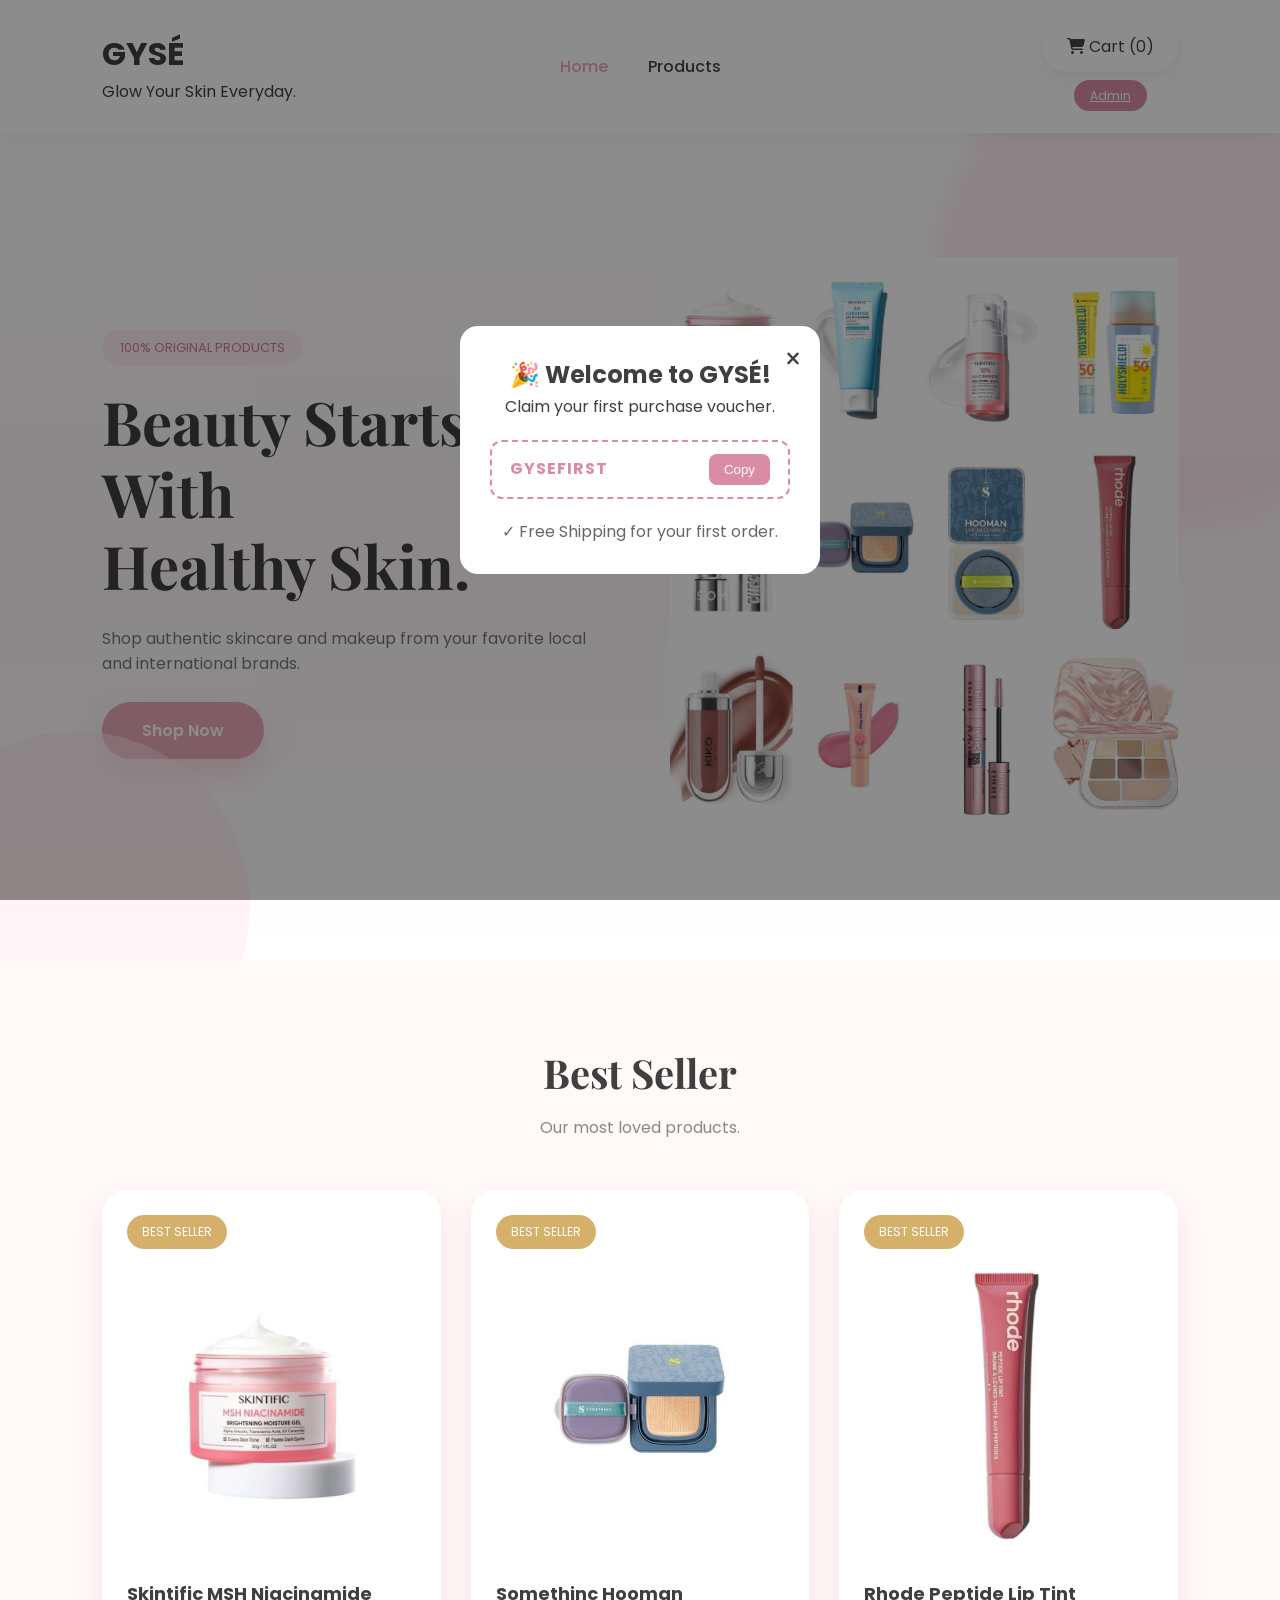
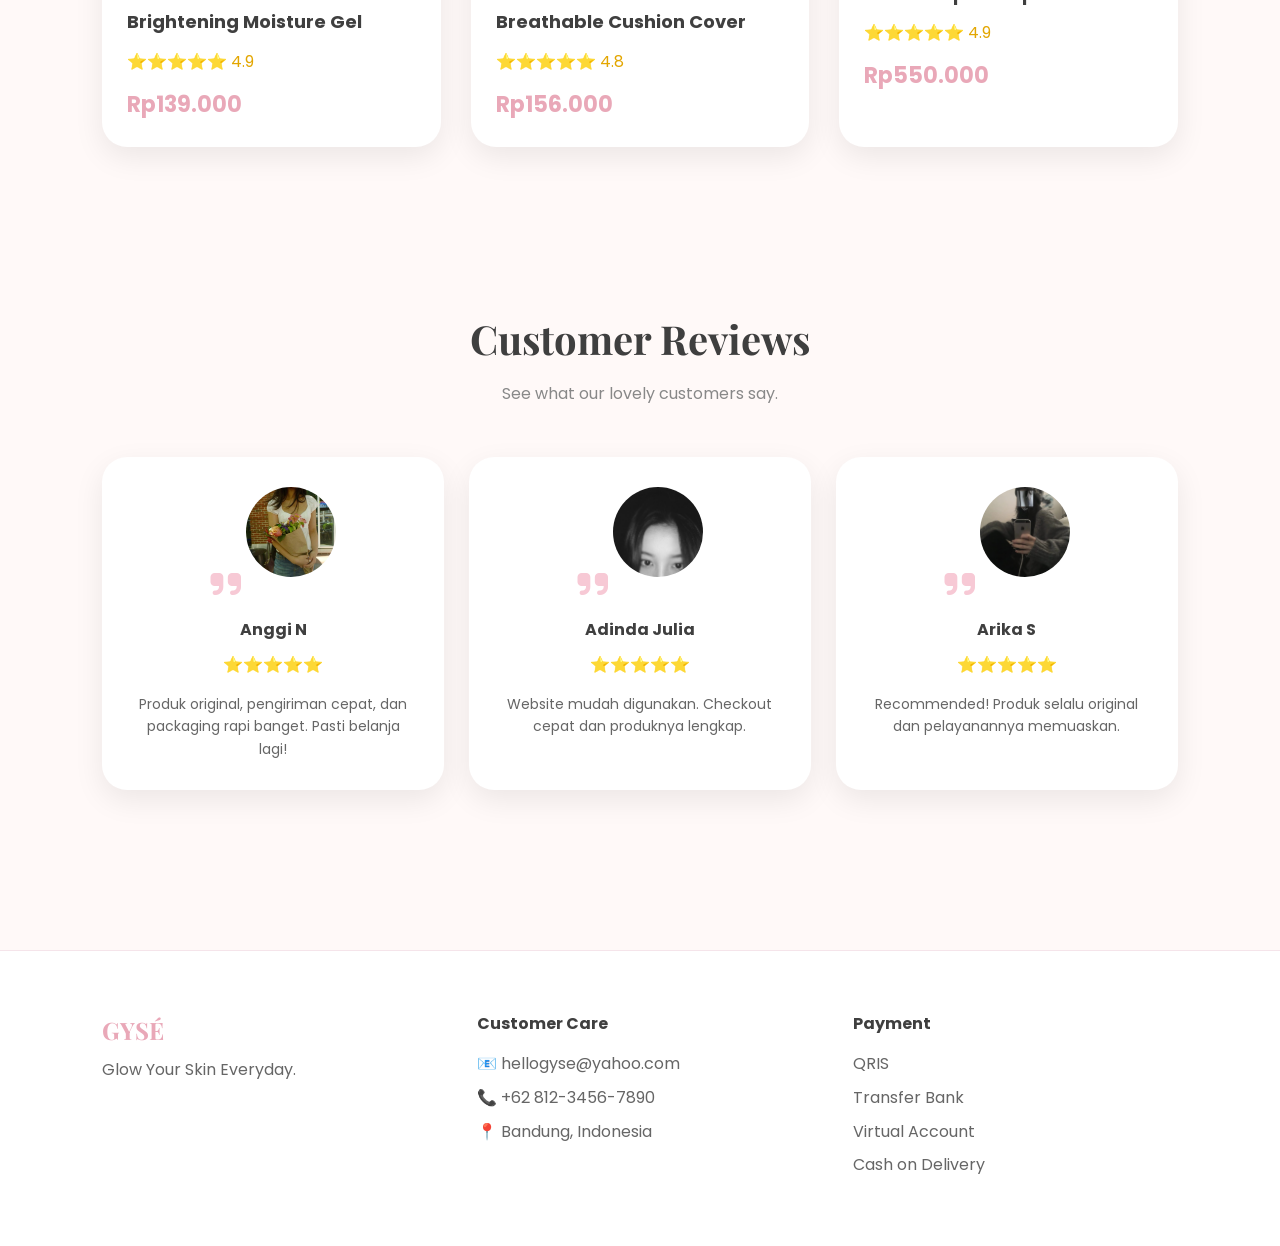
<file: index.html>
<!DOCTYPE html>
<html lang="en">

<head>

    <meta charset="UTF-8">

    <meta name="viewport"
        content="width=device-width, initial-scale=1.0">

    <title>GYSÉ | Glow Your Skin Everyday</title>

    <!-- Google Font -->

    <link rel="preconnect" href="https://fonts.googleapis.com">

    <link rel="preconnect"
        href="https://fonts.gstatic.com"
        crossorigin>

    <link href="https://fonts.googleapis.com/css2?family=Playfair+Display:wght@500;600;700&family=Poppins:wght@300;400;500;600&display=swap"
        rel="stylesheet">

    <!-- Font Awesome -->

    <link rel="stylesheet"
        href="https://cdnjs.cloudflare.com/ajax/libs/font-awesome/6.6.0/css/all.min.css">

    <!-- CSS -->

    <link rel="stylesheet"
        href="css/style.css">

</head>

<body>

    <!-- ================= NAVBAR ================= -->

    <header>

    <div class="logo">
        <h1>GYSÉ</h1>
        <p>Glow Your Skin Everyday.</p>
    </div>

    <nav class="menu">
        <a href="index.html" class="active">Home</a>
        <a href="products.html">Products</a>
    </nav>

    <div class="nav-actions">

        <a href="cart.html" class="cart-btn">
            <i class="fa-solid fa-cart-shopping"></i>
            Cart
            <span id="cart-count">(0)</span>
        </a>

        <a href="admin.html" class="admin-link">
            Admin
        </a>

    </div>

</header>

    <!-- ================= HERO ================= -->

    <section class="hero">

        <div class="hero-text">

            <span>100% ORIGINAL PRODUCTS</span>

            <h2>

                Beauty Starts With

                <br>

                Healthy Skin.

            </h2>

            <p>

                Shop authentic skincare and makeup

                from your favorite local and international brands.

            </p>

            <a href="products.html"
                class="btn">

                Shop Now

            </a>

        </div>

        <div class="hero-image">

            <img src="images/hero.jpeg"
                alt="GYSE Products">

        </div>

    </section>



    <!-- ================= BEST SELLER ================= -->

    <section class="best-seller">

        <h3>Best Seller</h3>

        <p>

            Our most loved products.

        </p>



        <div class="product-container" id="bestSellerContainer">

        </div>

    </section>



    <!-- ================= REVIEW ================= -->

    <section class="review">

        <h3>Customer Reviews</h3>

        <p>See what our lovely customers say.</p>



        <div class="review-container">



            <div class="review-card">

                <i class="fa-solid fa-quote-right quote"></i>

                <img src="images/profil2.jpeg">

                <h4>Anggi N</h4>

                <div>⭐⭐⭐⭐⭐</div>

                <p>

                    Produk original,

                    pengiriman cepat,

                    dan packaging rapi banget.

                    Pasti belanja lagi!

                </p>

            </div>



            <div class="review-card">

                <i class="fa-solid fa-quote-right quote"></i>

                <img src="images/profil1.jpeg">

                <h4>Adinda Julia</h4>

                <div>⭐⭐⭐⭐⭐</div>

                <p>

                    Website mudah digunakan.

                    Checkout cepat

                    dan produknya lengkap.

                </p>

            </div>



            <div class="review-card">

                <i class="fa-solid fa-quote-right quote"></i>

                <img src="images/profil3.jpeg">

                <h4>Arika S</h4>

                <div>⭐⭐⭐⭐⭐</div>

                <p>

                    Recommended!

                    Produk selalu original

                    dan pelayanannya memuaskan.

                </p>

            </div>

        </div>

    </section>



    <!-- ================= FOOTER ================= -->

    <footer>

        <div>

            <h2>GYSÉ</h2>

            <p>

                Glow Your Skin Everyday.

            </p>

        </div>



        <div>

            <h4>Customer Care</h4>

            <p>

                📧 hellogyse@yahoo.com

            </p>

            <p>

                📞 +62 812-3456-7890

            </p>

            <p>

                📍 Bandung, Indonesia

            </p>

        </div>



        <div>

            <h4>Payment</h4>

            <p>QRIS</p>

            <p>Transfer Bank</p>

            <p>Virtual Account</p>

            <p>Cash on Delivery</p>

        </div>

    </footer>

    <!-- Voucher Popup -->
    <div id="voucherPopup" class="voucher-popup">
        <div class="voucher-box">
            <span id="closeVoucher">&times;</span>
            <h2>🎉 Welcome to GYSÉ!</h2>
            <p>Claim your first purchase voucher.</p>
            <div class="voucher-code">
                <span id="voucherText">GYSEFIRST</span>
                <button id="copyVoucher">
                    Copy
                </button>
            </div>
            <p class="voucher-desc">
                ✓ Free Shipping for your first order.
            </p>
        </div>
    </div>

    <script src="js/data.js"></script>
    <script src="js/main.js"></script>
    <script src="js/animations.js"></script>

</body>

</html>
</file>
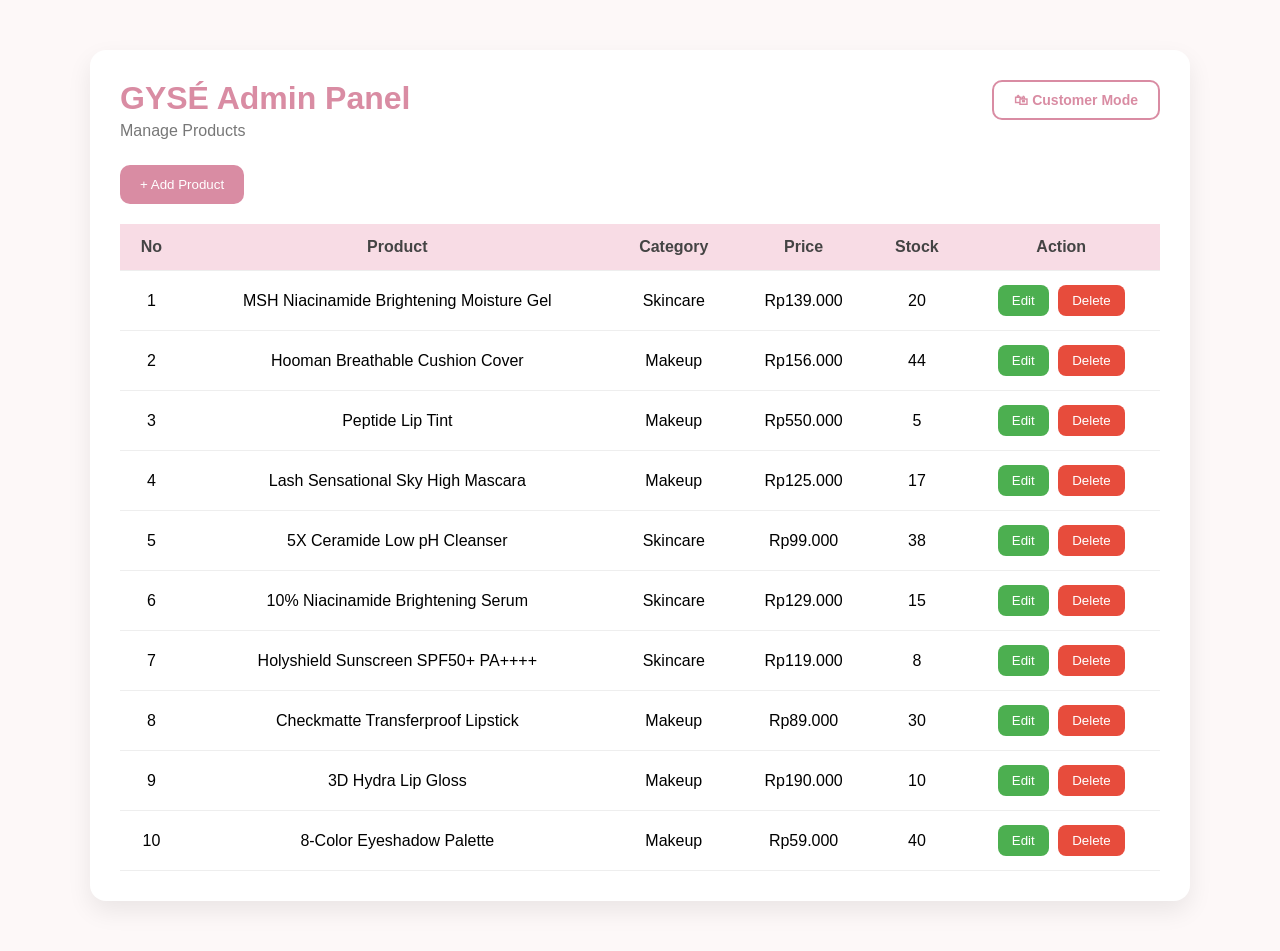
<file: admin.html>
<!DOCTYPE html>
<html lang="en">

<head>

    <meta charset="UTF-8">

    <meta name="viewport"
          content="width=device-width, initial-scale=1.0">

    <title>GYSÉ Admin</title>

    <link rel="stylesheet" href="css/admin.css">

</head>

<body>

    <div class="admin-container">

        <div class="admin-topbar">

            <div>
                <h1>GYSÉ Admin Panel</h1>
                <p>Manage Products</p>
            </div>

            <a href="index.html" class="customer-mode-btn">
                🛍 Customer Mode
            </a>

        </div>

        <button id="addProductBtn">
            + Add Product
        </button>

        <div id="addModal" class="modal">

            <div class="modal-content">

                <span class="close-add">&times;</span>

                <h2>Add Product</h2>

                <div class="input-group">
                    <label>Brand</label>
                    <input type="text" id="newBrand" placeholder="contoh: Skintific">
                </div>

                <div class="input-group">
                    <label>Product Name</label>
                    <input type="text" id="newName">
                </div>

                <div class="input-group">
                    <label>Category</label>
                    <select id="newCategory">
                        <option>Skincare</option>
                        <option>Makeup</option>
                    </select>
                </div>

                <div class="input-group">
                    <label>Price</label>
                    <input type="number" id="newPrice">
                </div>

                <div class="input-group">
                    <label>Stock</label>
                    <input type="number" id="newStock">
                </div>

                <div class="input-group">
                    <label>Image</label>
                    <input type="text" id="newImage" placeholder="contoh: images/serum.jpeg">
                </div>

                <div class="input-group">
                    <label>Product Description</label>
                    <textarea id="newDescription" rows="3" placeholder="Deskripsi singkat produk..."></textarea>
                </div>

                <button id="addBtn">
                    Add Product
                </button>

            </div>

        </div>

        <div class="table-wrapper">

        <table>

            <thead>

                <tr>

                    <th>No</th>

                    <th>Product</th>

                    <th>Category</th>

                    <th>Price</th>

                    <th>Stock</th>

                    <th>Action</th>

                </tr>

            </thead>

            <tbody id="productTable">

            </tbody>

        </table>

        </div>

       <div id="editForm" class="modal">

            <div class="modal-content">

                <span class="close-btn">&times;</span>

            <h2>Edit Product</h2>

            <div class="input-group">
                <label>Product Name</label>
                <input type="text" id="editName">
            </div>

            <div class="input-group">
                <label>Price</label>
                <input type="number" id="editPrice">
            </div>

            <div class="input-group">
                <label>Stock</label>
                <input type="number" id="editStock">
            </div>

            <button id="saveBtn">
                Save Changes
            </button>

            </div>

        </div>

        <div id="deleteModal" class="modal">

            <div class="modal-content">

                <h2>Delete Product</h2>

                <p style="margin:20px 0;">
                    Are you sure you want to delete this product?
                </p>

                <div style="display:flex; gap:10px; justify-content:flex-end;">

                    <button id="cancelDelete">
                        Cancel
                    </button>

                    <button id="confirmDelete"
                    style="background:#e74c3c;">
                        Delete
                    </button>

                </div>

            </div>

        </div>

    </div>

<script src="js/data.js"></script>
<script src="js/admin.js"></script>
<script src="js/animations.js"></script>

</body>
</html>
</file>
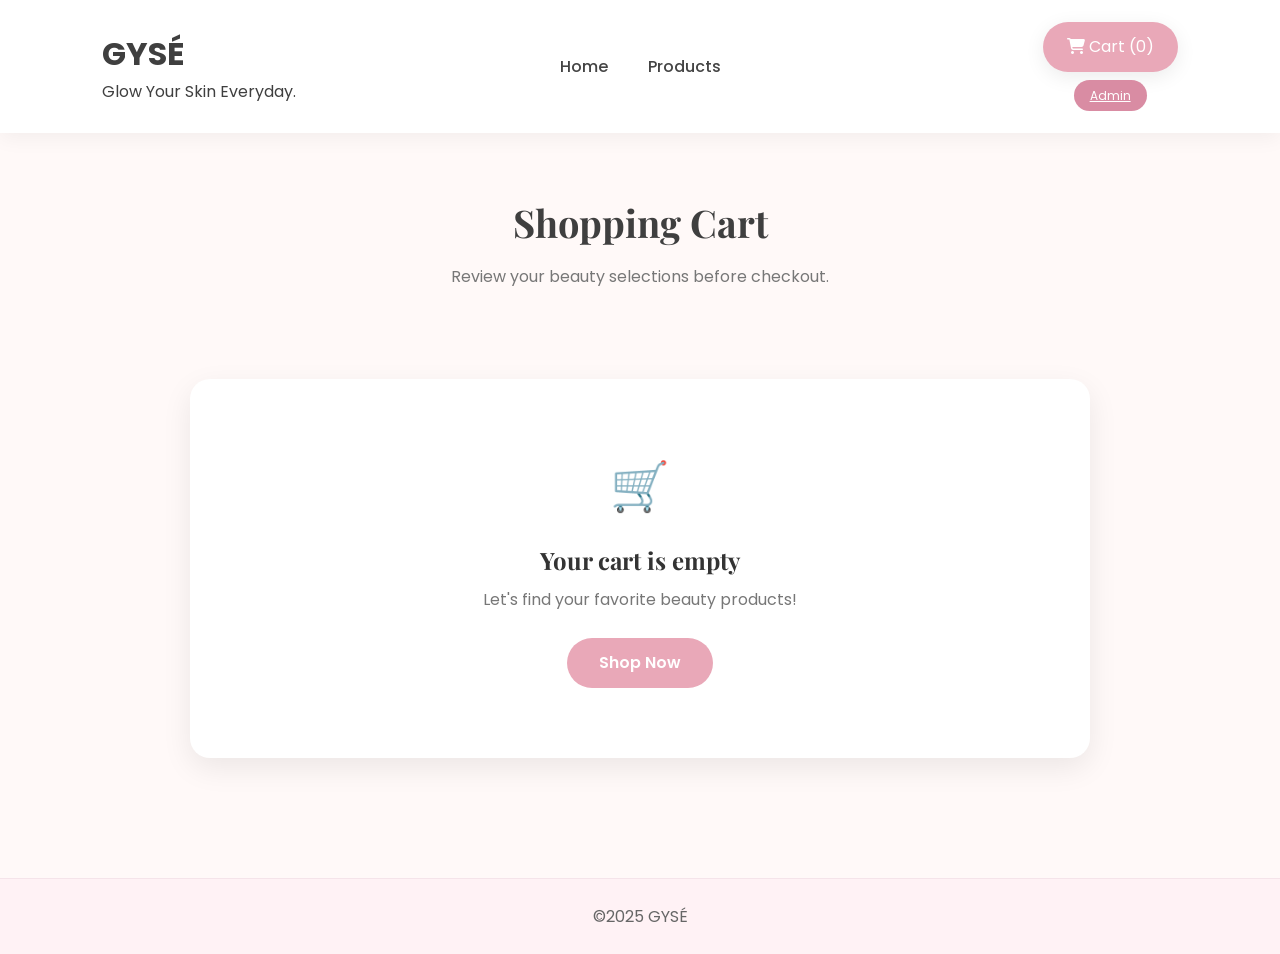
<file: cart.html>
<!DOCTYPE html>
<html lang="en">

<head>

<meta charset="UTF-8">

<meta name="viewport"
content="width=device-width, initial-scale=1.0">

<title>Cart | GYSÉ</title>

<link rel="preconnect"
href="https://fonts.googleapis.com">

<link rel="preconnect"
href="https://fonts.gstatic.com"
crossorigin>

<link href="https://fonts.googleapis.com/css2?family=Playfair+Display:wght@500;700&family=Poppins:wght@300;400;500;600&display=swap"
rel="stylesheet">

<link rel="stylesheet"
href="https://cdnjs.cloudflare.com/ajax/libs/font-awesome/6.6.0/css/all.min.css">

<link rel="stylesheet"
href="css/style.css">

<link rel="stylesheet"
href="css/cart.css">

</head>

<body>

    <header>

<div class="logo">

<h1>GYSÉ</h1>

<p>Glow Your Skin Everyday.</p>

</div>

<nav class="menu">

<a href="index.html">Home</a>

<a href="products.html">

Products

</a>

</nav>

<div class="nav-actions">

    <a href="cart.html" class="cart-btn active">
        <i class="fa-solid fa-cart-shopping"></i>
        Cart
        <span id="cart-count">(0)</span>
    </a>

    <a href="admin.html" class="admin-link">
        Admin
    </a>

</div>

</header>

<section class="cart-title">

<h2>

Shopping Cart

</h2>

<p>

Review your beauty selections before checkout.

</p>

</section>

<section class="cart-container">

<div id="cartItems">

</div>

</section>

<footer>

©2025 GYSÉ

</footer>

<!-- Sticky Order Summary Bar -->
<div class="summary-bar">

    <div class="summary-info">
        <span class="summary-label">Total</span>
        <h2 id="totalPrice">Rp0</h2>
    </div>

    <button id="checkoutBtn">
        Proceed to Checkout
    </button>

</div>

<script src="js/data.js"></script>

<script src="js/main.js"></script>

<script src="js/cart.js"></script>

<script src="js/animations.js"></script>

</body>

</html>
</file>
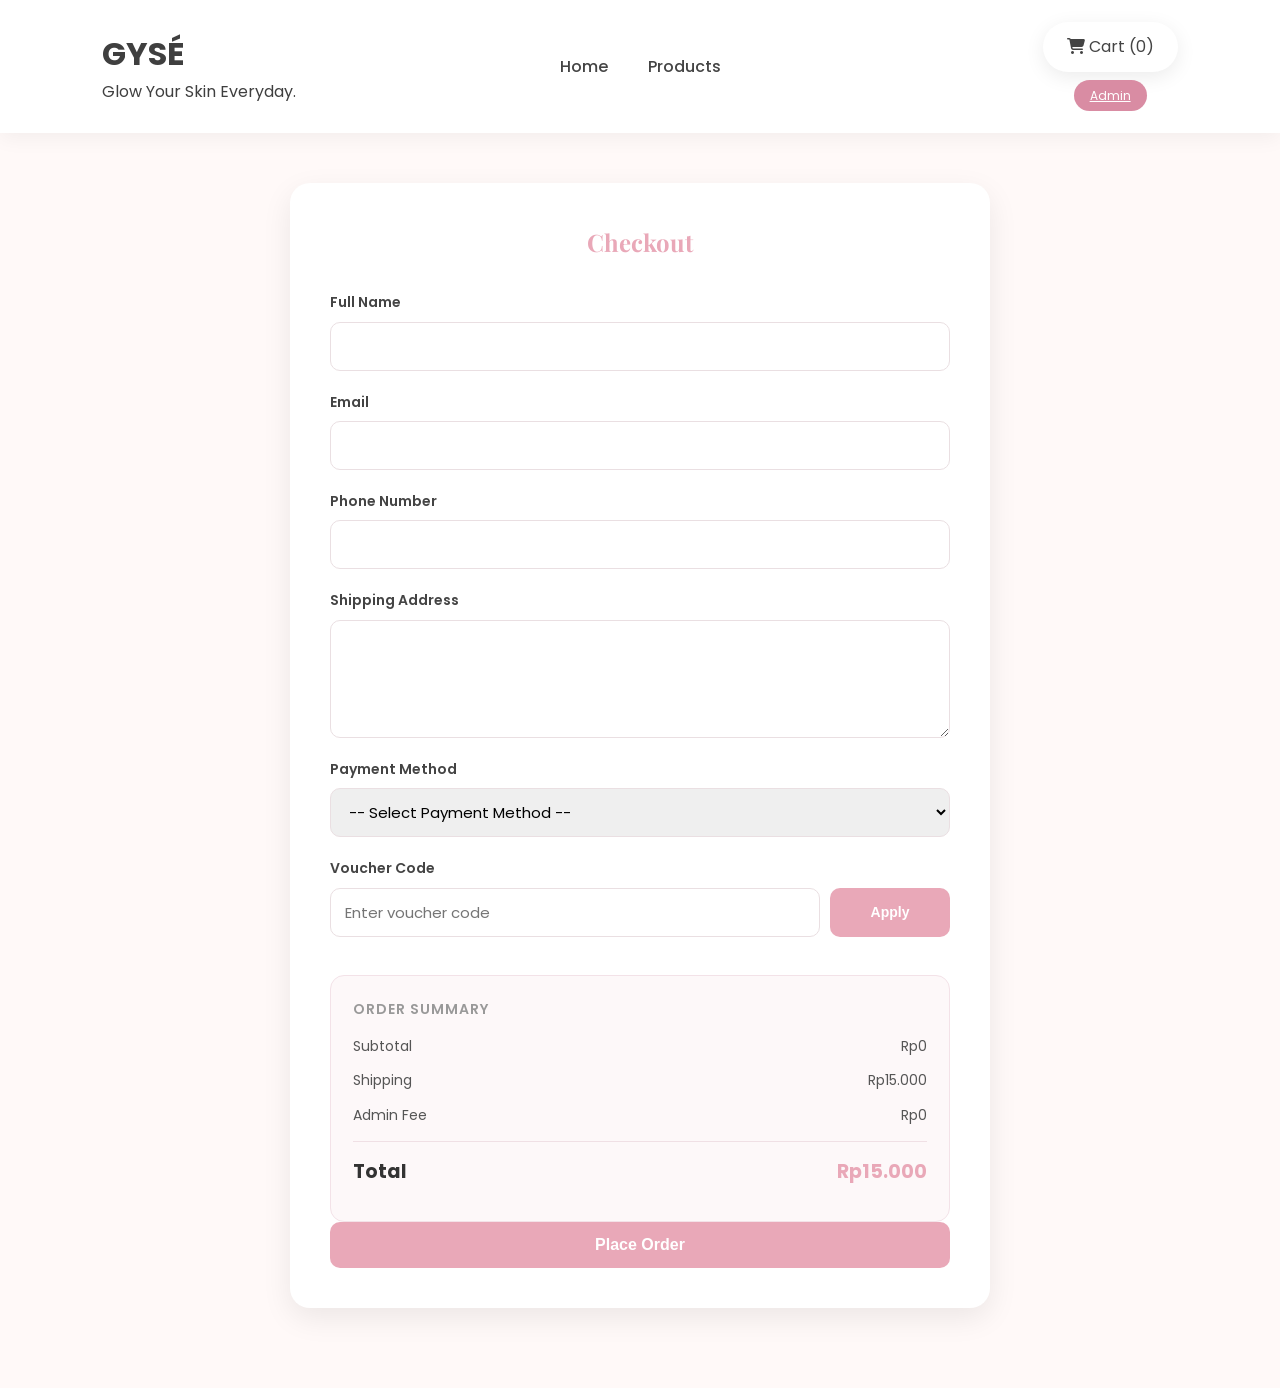
<file: checkout.html>
<!DOCTYPE html>
<html lang="en">

<head>

    <meta charset="UTF-8">
    <meta name="viewport" content="width=device-width, initial-scale=1.0">

    <title>Checkout | GYSÉ</title>

    <link rel="preconnect" href="https://fonts.googleapis.com">

    <link rel="preconnect"
        href="https://fonts.gstatic.com"
        crossorigin>

    <link href="https://fonts.googleapis.com/css2?family=Playfair+Display:wght@500;600;700&family=Poppins:wght@300;400;500;600&display=swap"
        rel="stylesheet">

    <link rel="stylesheet"
        href="https://cdnjs.cloudflare.com/ajax/libs/font-awesome/6.6.0/css/all.min.css">

    <link rel="stylesheet" href="css/style.css">
    <link rel="stylesheet" href="css/checkout.css">

</head>

<body>

<header>

    <div class="logo">
        <h1>GYSÉ</h1>
        <p>Glow Your Skin Everyday.</p>
    </div>

    <nav class="menu">
        <a href="index.html">Home</a>
        <a href="products.html">Products</a>
    </nav>

    <div class="nav-actions">

        <a href="cart.html" class="cart-btn">
            <i class="fa-solid fa-cart-shopping"></i>
            Cart
            <span id="cart-count">(0)</span>
        </a>

        <a href="admin.html" class="admin-link">
            Admin
        </a>

    </div>

</header>

<section class="checkout-container">

    <h1>Checkout</h1>

    <form id="checkoutForm">

        <div class="input-group">
            <label>Full Name</label>
            <input type="text" id="name" required>
        </div>

        <div class="input-group">
            <label>Email</label>
            <input type="email" id="email" required>
        </div>

        <div class="input-group">
            <label>Phone Number</label>
            <input type="text" id="phone" required>
        </div>

        <div class="input-group">
            <label>Shipping Address</label>
            <textarea id="address" rows="4" required></textarea>
        </div>

        <div class="input-group">

            <label>Payment Method</label>

            <select id="paymentMethod" required>

                <option value="">-- Select Payment Method --</option>

                <option value="qris">QRIS</option>

                <option value="ewallet">E-Wallet</option>

                <option value="bank">Transfer Bank</option>

                <option value="cod">Cash On Delivery</option>

            </select>

        </div>

        <div id="paymentDetail"></div>

        <div class="input-group">
            <label>Voucher Code</label>
            <div class="voucher-input">
                <input
                    type="text"
                    id="voucherCode"
                    placeholder="Enter voucher code">
                <button
                    type="button"
                    id="applyVoucher">
                    Apply
                </button>
            </div>
            <small id="voucherMessage"></small>
        </div>

        <div class="order-summary">

            <h3>Order Summary</h3>

            <div class="summary-item">
                <span>Subtotal</span>
                <span id="subtotalPrice">Rp0</span>
            </div>

            <div class="summary-item">
                <span>Shipping</span>
                <span id="shippingPrice">Rp15.000</span>
            </div>

            <div class="summary-item">
                <span>Admin Fee</span>
                <span id="adminPrice">Rp0</span>
            </div>

            <hr>

            <div class="summary-item total">
                <strong>Total</strong>
                <strong id="totalPrice">Rp0</strong>
            </div>

        </div>

        <button type="submit">

            Place Order

        </button>

    </form>

</section>

<script src="js/data.js"></script>
<script src="js/main.js"></script>
<script src="js/checkout.js"></script>
<script src="js/animations.js"></script>

</body>

</html>
</file>
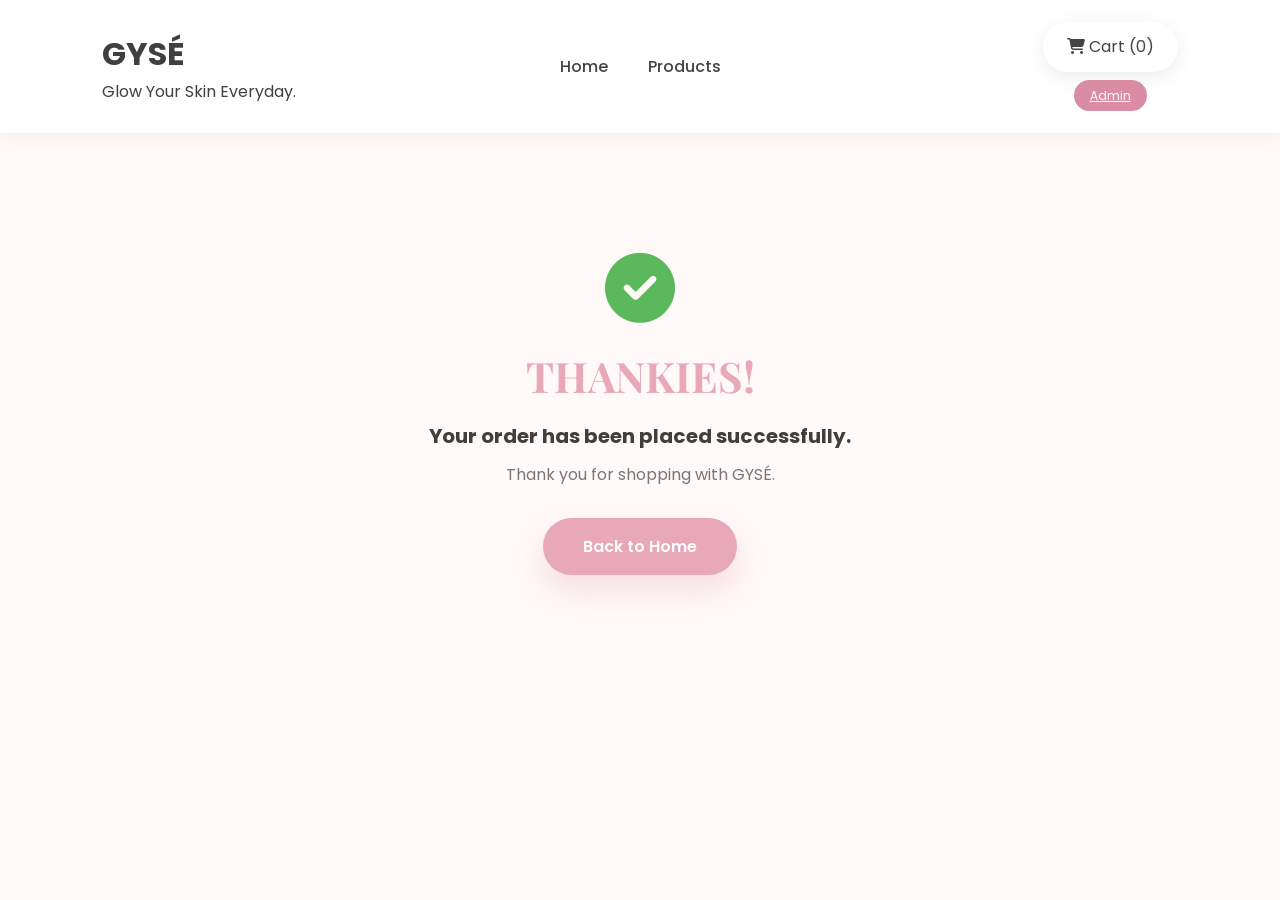
<file: success.html>
<!DOCTYPE html>
<html lang="en">
<head>
    <meta charset="UTF-8">
    <meta name="viewport" content="width=device-width, initial-scale=1.0">
    <title>Order Success | GYSÉ</title>

    <link rel="preconnect" href="https://fonts.googleapis.com">

    <link rel="preconnect"
        href="https://fonts.gstatic.com"
        crossorigin>

    <link href="https://fonts.googleapis.com/css2?family=Playfair+Display:wght@500;600;700&family=Poppins:wght@300;400;500;600&display=swap"
        rel="stylesheet">

    <link rel="stylesheet"
        href="https://cdnjs.cloudflare.com/ajax/libs/font-awesome/6.6.0/css/all.min.css">

    <link rel="stylesheet" href="css/style.css">
</head>

<body>

<header>

    <div class="logo">
        <h1>GYSÉ</h1>
        <p>Glow Your Skin Everyday.</p>
    </div>

    <nav class="menu">
        <a href="index.html">Home</a>
        <a href="products.html">Products</a>
    </nav>

    <div class="nav-actions">

        <a href="cart.html" class="cart-btn">
            <i class="fa-solid fa-cart-shopping"></i>
            Cart
            <span id="cart-count">(0)</span>
        </a>

        <a href="admin.html" class="admin-link">
            Admin
        </a>

    </div>

</header>

<section class="success-section">

    <i class="fa-solid fa-circle-check success-icon"></i>

    <h1>THANKIES!</h1>

    <h2>Your order has been placed successfully.</h2>

    <p>Thank you for shopping with GYSÉ.</p>

    <a href="index.html" class="btn">Back to Home</a>

</section>

<script src="js/main.js"></script>

<script src="js/animations.js"></script>

</body>
</html>
</file>
<file: css/style.css>
/* ==========================
   GOOGLE STYLE RESET
========================== */

*{
    margin:0;
    padding:0;
    box-sizing:border-box;
}

html{
    scroll-behavior:smooth;
}

/* ==========================
   SCROLL REVEAL ANIMATION
========================== */

.reveal{
    opacity:0;
    transform:translateY(28px);
    transition:opacity .6s ease, transform .6s ease;
}

.reveal.reveal-active{
    opacity:1;
    transform:translateY(0);
}

@media(prefers-reduced-motion:reduce){

    .reveal{
        opacity:1;
        transform:none;
        transition:none;
    }

}

body{
    font-family:'Poppins',sans-serif;
    background:#FFF9F8;
    color:#3F3F3F;
    line-height:1.6;
}

/* ==========================
   COLOR
========================== */

:root{

    --primary:#E9A8B8;

    --secondary:#F8E2E8;

    --white:#ffffff;

    --bg:#FFF9F8;

    --gold:#D5B06A;

    --text:#3F3F3F;

    --shadow:0 10px 30px rgba(0,0,0,.08);

}

/* ==========================
   NAVBAR
========================== */

header{
    position:sticky;
    top:0;
    z-index:999;
    background:rgba(255,255,255,.92);
    backdrop-filter:blur(12px);

    display:grid;
    grid-template-columns:1fr auto 1fr;
    align-items:center;

    padding:22px 8%;

    box-shadow:0 5px 20px rgba(0,0,0,.05);
}

.logo{
    justify-self:start;
}

.menu{
    display:flex;
    gap:40px;
    justify-self:center;
}

.menu a{
    text-decoration:none;
    color:#444;
    font-weight:500;
    transition:.3s;
}

.menu a:hover,
.menu .active{
    color:var(--primary);
}

.nav-actions{

    justify-self:end;

    display:flex;

    flex-direction:column;

    align-items:center;

    gap:8px;

}

.cart-btn{

    background:white;

    padding:12px 24px;

    border-radius:50px;

    text-decoration:none;

    color:#444;

    box-shadow:0 5px 20px rgba(0,0,0,.08);

    transition:.3s;
}

.cart-btn:hover{

    transform:translateY(-3px);

}

.cart-btn.active{

    background:var(--primary);
    color:white;

}

/* ==========================
   SUCCESS PAGE
========================== */

.success-section{

    text-align:center;

    padding:120px 20px;

    max-width:600px;

    margin:0 auto;

}

.success-icon{

    font-size:70px;

    color:#5CB85C;

    margin-bottom:20px;

}

.success-section h1{

    color:var(--primary);

    font-family:'Playfair Display',serif;

    font-size:42px;

    margin-bottom:10px;

}

.success-section h2{

    font-size:20px;

    margin-bottom:10px;

}

.success-section p{

    color:#777;

    margin-bottom:30px;

}

/* ==========================
   HERO
========================== */

.hero{

    position:relative;

    overflow:hidden;

    min-height:92vh;

    display:flex;

    align-items:center;

    justify-content:space-between;

    gap:60px;

    padding:70px 8%;

    background:
    linear-gradient(
    to bottom,
    #fff,
    #fff7fa,
    #fff
    );

}

.hero-text{

    flex:1;

}

.hero-text span{

    background:#FDEEF2;

    color:#D37A95;

    padding:8px 18px;

    border-radius:30px;

    font-size:13px;

}

.hero-text h2{

    margin-top:25px;

    font-size:60px;

    font-family:'Playfair Display',serif;

    line-height:1.2;

}

.hero-text p{

    margin:25px 0;

    color:#777;

    max-width:500px;

}

.btn{

display:inline-block;

padding:16px 40px;

border-radius:40px;

background:var(--primary);

color:white;

text-decoration:none;

font-weight:600;

transition:.3s;

box-shadow:

0 15px 30px rgba(233,168,184,.35);

}

.btn:hover{

transform:translateY(-5px);

}

.hero-image{

    flex:1;

    text-align:center;

    position:relative;

    z-index:2;

}

.hero-image img{

    width:100%;

    max-width:620px;

    animation:float 4s ease-in-out infinite;

}

/* ==========================
   SECTION TITLE
========================== */

section h3{

    font-size:40px;

    text-align:center;

    font-family:'Playfair Display',serif;

}

section>p{

    text-align:center;

    color:#888;

    margin-top:10px;

    margin-bottom:50px;

}

/* ==========================
   BEST SELLER
========================== */

.best-seller{

    padding:80px 8%;

}

.product-container{

    display:grid;

    grid-template-columns:repeat(3,1fr);

    gap:30px;

}

.card{

    background:white;

    border-radius:25px;

    padding:25px;

    box-shadow:var(--shadow);

    transition:.3s;

}

.card:hover{

    transform:translateY(-10px);

}

.card img{

    width:100%;

    border-radius:18px;

}

.card h4{

    margin-top:20px;

    font-size:18px;

}

.rating{

    color:#E3A600;

    margin:12px 0;

}

.card h5{

    color:var(--primary);

    font-size:22px;

}

/* ==========================
   REVIEW
========================== */

.review{

    padding:80px 8%;

}

.review-container{

    display:grid;

    grid-template-columns:repeat(3,1fr);

    gap:25px;

}

.review-card{

    background:white;

    padding:30px;

    text-align:center;

    border-radius:25px;

    box-shadow:var(--shadow);

}

.review-card img{

    width:90px;

    height:90px;

    border-radius:50%;

    object-fit:cover;

    margin-bottom:20px;

}

.review-card h4{

    margin-bottom:10px;

}

.review-card p{

    margin-top:15px;

    color:#666;

    font-size:14px;

}

.quote{

    font-size:35px;

    color:#F7C9D5;

    margin-bottom:15px;

}

/* ==========================
   FOOTER
========================== */

footer{

    margin-top:80px;

    background:white;

    border-top:1px solid #f5e4ea;

    display:grid;

    grid-template-columns:repeat(3,1fr);

    gap:50px;

    padding:60px 8%;

}

footer h2{

    font-family:'Playfair Display',serif;

    color:var(--primary);

}

footer h4{

    margin-bottom:15px;

}

footer p{

    margin:8px 0;

    color:#666;

}

/* ==========================
   RESPONSIVE
========================== */

@media(max-width:992px){

.hero{

    flex-direction:column;

}

.product-container{

    grid-template-columns:1fr;

}

.review-container{

    grid-template-columns:1fr;

}

footer{

    grid-template-columns:1fr;

}

nav{

    gap:18px;

}

.hero-text h2{

    font-size:45px;

}

}

@media(max-width:600px){

header{

    grid-template-columns:1fr;

    justify-items:center;

    text-align:center;

    gap:16px;

}

.logo{

    justify-self:center;

}

.menu{

    justify-self:center;

}

.nav-actions{

    justify-self:center;

}

.hero{

    text-align:center;

}

.hero-text p{

    margin:auto;

    margin-top:20px;

    margin-bottom:30px;

}

.hero-text h2{

font-size:38px;

font-family:'Playfair Display',serif;

line-height:1.2;

margin-top:25px;

margin-bottom:25px;

}

}

.hero::before{

content:"";

position:absolute;

width:500px;

height:500px;

background:#FCE2EB;

border-radius:50%;

right:-150px;

top:-100px;

opacity:.55;

filter:blur(10px);

}

.hero::after{

content:"";

position:absolute;

width:350px;

height:350px;

background:#FFE9F0;

border-radius:50%;

left:-100px;

bottom:-120px;

opacity:.5;

}

@keyframes float{

    0%{
        transform:translateY(0);
    }

    50%{
        transform:translateY(-12px);
    }

    100%{
        transform:translateY(0);
    }

}

.badge{

display:inline-block;

background:#D5B06A;

color:white;

padding:7px 15px;

border-radius:30px;

font-size:12px;

margin-bottom:15px;

}

.admin-link{

    background:#d98ca3;
    color:white !important;
    padding:6px 16px;
    border-radius:20px;
    font-size:12px;
    transition:.3s;

}

.admin-link:hover{

    background:#c5768d;

}

.voucher-popup{

    position:fixed;
    inset:0;
    background:rgba(0,0,0,.45);

    display:flex;
    justify-content:center;
    align-items:center;

    z-index:9999;

}

.voucher-box{

    width:360px;
    background:white;
    border-radius:18px;
    padding:30px;
    text-align:center;
    position:relative;

    animation:popup .3s;

}

@keyframes popup{

    from{

        transform:scale(.8);
        opacity:0;

    }

    to{

        transform:scale(1);
        opacity:1;

    }

}

#closeVoucher{

    position:absolute;
    right:18px;
    top:12px;

    font-size:28px;
    cursor:pointer;

}

.voucher-code{

    display:flex;
    justify-content:space-between;
    align-items:center;

    margin:20px 0;

    padding:12px 18px;

    border:2px dashed #d98ca3;

    border-radius:12px;

}

.voucher-code span{

    font-weight:bold;
    color:#d98ca3;

    letter-spacing:1px;

}

.voucher-code button{

    width:auto;

    padding:8px 15px;

    background:#d98ca3;

    border:none;

    color:white;

    border-radius:8px;

    cursor:pointer;

}

.voucher-desc{

    color:#666;

}
</file>
<file: css/admin.css>
*{
    margin:0;
    padding:0;
    box-sizing:border-box;
    font-family:Arial, sans-serif;
}

html{
    scroll-behavior:smooth;
}

body{
    background:#fdf8f8;
}

.admin-container{
    width:90%;
    max-width:1100px;
    margin:50px auto;
    background:#fff;
    padding:30px;
    border-radius:16px;
    box-shadow:0 10px 25px rgba(0,0,0,.08);
}

.admin-container h1{
    color:#d98ca3;
    margin-bottom:5px;
}

.admin-container p{
    color:#777;
    margin-bottom:25px;
}

.admin-topbar{
    display:flex;
    justify-content:space-between;
    align-items:flex-start;
    gap:15px;
    flex-wrap:wrap;
}

.customer-mode-btn{
    background:#fff;
    color:#d98ca3;
    border:2px solid #d98ca3;
    padding:10px 20px;
    border-radius:10px;
    text-decoration:none;
    font-size:14px;
    font-weight:bold;
    white-space:nowrap;
    transition:.3s;
}

.customer-mode-btn:hover{
    background:#d98ca3;
    color:white;
}

#addProductBtn{
    background:#d98ca3;
    color:white;
    border:none;
    padding:12px 20px;
    border-radius:10px;
    cursor:pointer;
    margin-bottom:20px;
    transition:.3s;
}

#addProductBtn:hover{
    background:#c5768d;
}

table{
    width:100%;
    border-collapse:collapse;
}

.table-wrapper{
    width:100%;
    overflow-x:auto;
}

thead{
    background:#f8dce5;
}

th,
td{
    padding:14px;
    text-align:center;
    border-bottom:1px solid #eee;
}

th{
    color:#444;
}

.edit-btn{
    background:#4CAF50;
    color:white;
    border:none;
    padding:8px 14px;
    border-radius:8px;
    cursor:pointer;
    margin-right:5px;
}

.delete-btn{
    background:#e74c3c;
    color:white;
    border:none;
    padding:8px 14px;
    border-radius:8px;
    cursor:pointer;
}

.edit-btn:hover{
    opacity:.9;
}

.delete-btn:hover{
    opacity:.9;
}

@media(max-width:768px){

    .admin-container{
        width:95%;
        padding:20px;
    }

    table{
        font-size:13px;
    }

    .admin-topbar{
        flex-direction:column;
    }

}

#editForm{
    margin-top:30px;
    background:#fff7f9;
    border:1px solid #f2d6de;
    border-radius:12px;
    padding:20px;
}

#editForm h2{
    color:#d98ca3;
    margin-bottom:20px;
}

.modal{
    display:none;
    position:fixed;
    top:0;
    left:0;
    width:100%;
    height:100%;
    background:rgba(0,0,0,.4);
    justify-content:center;
    align-items:center;
    z-index:1000;
}

.modal-content{
    background:#fff;
    width:420px;
    max-width:90%;
    padding:25px;
    border-radius:16px;
    position:relative;
    animation:popup .25s ease;
}

@keyframes popup{
    from{
        transform:scale(.9);
        opacity:0;
    }
    to{
        transform:scale(1);
        opacity:1;
    }
}

.modal-content h2{
    color:#d98ca3;
    margin-bottom:20px;
}

.input-group{
    margin-bottom:16px;
    text-align:left;
}

.input-group label{
    display:block;
    margin-bottom:6px;
    font-size:13px;
    font-weight:600;
    color:#555;
}

.input-group input,
.input-group select,
.input-group textarea{
    width:100%;
    padding:10px 12px;
    border:1px solid #eadfe2;
    border-radius:8px;
    font-size:14px;
    font-family:Arial, sans-serif;
    transition:.2s;
}

.input-group textarea{
    resize:vertical;
    min-height:70px;
}

.input-group input:focus,
.input-group select:focus,
.input-group textarea:focus{
    outline:none;
    border-color:#d98ca3;
    box-shadow:0 0 0 3px rgba(217,140,163,.15);
}

.close-btn{
    position:absolute;
    right:18px;
    top:12px;
    font-size:28px;
    cursor:pointer;
    color:#999;
}

.close-btn:hover{
    color:#d98ca3;
}
</file>
<file: css/cart.css>
/* ==========================
   CART PAGE
   (Navbar, logo, footer base sudah di-handle style.css)
========================== */

/* ===== TITLE ===== */

.cart-title{
    text-align:center;
    padding:60px 20px 40px;
}

.cart-title h2{
    font-size:38px;
    font-family:'Playfair Display',serif;
}

.cart-title p{
    margin-top:10px;
    color:#777;
}

/* ===== CONTENT LAYOUT ===== */

.cart-container{
    width:90%;
    max-width:900px;
    margin:auto;
    padding-bottom:120px;
}

#cartItems{
    display:flex;
    flex-direction:column;
    gap:16px;
}

/* ===== CART CARD ===== */

.cart-card{

    display:grid;

    grid-template-columns:96px 1fr auto;

    align-items:center;

    gap:20px;

    background:white;

    padding:18px 22px;

    border-radius:18px;

    box-shadow:var(--shadow);

}

.cart-card img{

    width:96px;

    height:96px;

    object-fit:cover;

    border-radius:14px;

}

.cart-info{

    display:flex;

    flex-direction:column;

    gap:4px;

    min-width:0;

}

.cart-info h3{

    font-size:16px;

    font-weight:600;

    color:#333;

    line-height:1.3;

    text-align:left;

    font-family:'Poppins',sans-serif;

    white-space:nowrap;

    overflow:hidden;

    text-overflow:ellipsis;

}

.cart-info .brand{

    font-size:12px;

    color:#999;

    text-transform:uppercase;

    letter-spacing:.5px;

}

.cart-info .unit-price{

    font-size:14px;

    color:#888;

    margin-top:4px;

}

.cart-actions{

    display:flex;

    flex-direction:column;

    align-items:flex-end;

    gap:10px;

}

.quantity{
    display:flex;
    align-items:center;
    gap:12px;
}

.quantity button{
    width:28px;
    height:28px;
    border:none;
    border-radius:50%;
    background:var(--primary);
    color:white;
    cursor:pointer;
    font-size:16px;
    line-height:1;
}

.quantity span{
    font-weight:600;
    min-width:16px;
    text-align:center;
    font-size:14px;
}

.subtotal{

    font-size:16px;

    font-weight:700;

    color:var(--primary);

}

.remove{
    border:none;
    background:none;
    color:#e0596a;
    font-size:12px;
    font-weight:500;
    cursor:pointer;
    text-decoration:underline;
    padding:0;
}

.remove:hover{
    color:#c23d49;
}

/* ===== EMPTY CART ===== */

.cart-empty{

    text-align:center;

    background:white;

    border-radius:20px;

    padding:70px 30px;

    box-shadow:var(--shadow);

}

.cart-empty .icon{

    font-size:48px;

    margin-bottom:15px;

}

.cart-empty h3{

    font-family:'Playfair Display',serif;

    font-size:24px;

    color:#333;

    margin-bottom:8px;

}

.cart-empty p{

    color:#777;

    margin-bottom:25px;

}

.cart-empty a{

    display:inline-block;

    background:var(--primary);

    color:white;

    padding:12px 32px;

    border-radius:40px;

    text-decoration:none;

    font-weight:600;

    transition:.3s;

}

.cart-empty a:hover{

    transform:translateY(-3px);

}

/* ===== STICKY SUMMARY BAR ===== */

.summary-bar{
    position:fixed;
    bottom:0;
    left:0;
    width:100%;
    background:white;
    box-shadow:0 -8px 30px rgba(0,0,0,.1);
    padding:18px 8%;
    display:flex;
    justify-content:space-between;
    align-items:center;
    gap:20px;
    z-index:998;
}

.summary-info{
    display:flex;
    align-items:baseline;
    gap:12px;
}

.summary-label{
    font-size:13px;
    text-transform:uppercase;
    letter-spacing:1px;
    color:#999;
    font-weight:600;
}

.summary-bar h2{
    font-family:'Playfair Display',serif;
    font-size:26px;
    color:var(--primary);
}

.summary-bar button{
    width:auto;
    border:none;
    background:var(--primary);
    color:white;
    padding:14px 32px;
    border-radius:40px;
    cursor:pointer;
    font-size:15px;
    font-weight:600;
    transition:.3s;
    white-space:nowrap;
}

.summary-bar button:hover{
    background:#dd94a7;
    transform:translateY(-2px);
}

/* ===== FOOTER (override style.css grid for simple one-liner) ===== */

footer{
    display:block;
    text-align:center;
    background:#FFF2F5;
    padding:25px;
    color:#666;
    margin-top:0;
}

/* ===== RESPONSIVE ===== */

@media(max-width:600px){

.summary-bar{

flex-direction:column;

align-items:stretch;

gap:10px;

padding:14px 6%;

}

.summary-info{

justify-content:space-between;

}

.summary-bar button{

width:100%;

}

.cart-card{

grid-template-columns:70px 1fr;

}

.cart-actions{

grid-column:1 / -1;

flex-direction:row;

justify-content:space-between;

align-items:center;

margin-top:6px;

}

}
</file>
<file: css/checkout.css>
/* ==========================
   CHECKOUT PAGE
   (Navbar, logo, footer base sudah di-handle style.css)
========================== */

.checkout-container{
    max-width: 700px;
    margin: 50px auto 80px;
    background: #fff;
    padding: 40px;
    border-radius: 20px;
    box-shadow: var(--shadow);
}

.checkout-container h1{
    text-align: center;
    font-family:'Playfair Display', serif;
    color: var(--primary);
    margin-bottom: 30px;
}

.input-group{
    display: flex;
    flex-direction: column;
    margin-bottom: 20px;
}

.input-group label{
    margin-bottom: 8px;
    font-weight: 600;
    font-size: 14px;
    color: #444;
}

.input-group input,
.input-group textarea,
.input-group select{
    padding: 12px 14px;
    border: 1px solid #eadfe2;
    border-radius: 10px;
    font-size: 15px;
    font-family: 'Poppins', sans-serif;
    transition: .2s;
}

.input-group input:focus,
.input-group textarea:focus,
.input-group select:focus{
    outline: none;
    border-color: var(--primary);
    box-shadow: 0 0 0 3px rgba(233,168,184,.18);
}

button{
    width: 100%;
    padding: 14px;
    border: none;
    border-radius: 10px;
    background: var(--primary);
    color: white;
    font-size: 16px;
    font-weight: 600;
    cursor: pointer;
    transition: .3s;
}

button:hover{
    background: #dd94a7;
}

/* Payment Detail */

.payment-card{
    margin-top: 20px;
    background: #fff;
    border: 1px solid #f1d5de;
    border-radius: 15px;
    padding: 22px;
    box-shadow: 0 5px 15px rgba(0,0,0,.06);
}

.payment-card h3{
    color: var(--primary);
    font-size: 17px;
    text-align: left;
    font-family: 'Poppins', sans-serif;
    margin-bottom: 15px;
}

.payment-card p{
    margin-top: 10px;
    color: #555;
    font-size: 14px;
    line-height: 1.6;
}

.qris-image{
    width: 280px;
    max-width: 100%;
    display: block;
    margin: 20px auto;
    border-radius: 12px;
    border: 1px solid #eee;
}

.payment-info{
    margin-top:20px;
    padding:16px;
    background:#fafafa;
    border-radius:10px;
}

.payment-info p{
    margin:8px 0 3px;
    font-weight:600;
    font-size: 14px;
    color:#333;
}

.payment-info span{
    color:#777;
    font-weight: 400;
}

.payment-info h3{
    color:#222;
    font-size:20px;
    letter-spacing:1.5px;
    text-align:left;
    font-family:'Poppins',sans-serif;
    margin:8px 0;
}

.payment-note{
    margin-top:20px;
    padding:16px;
    background:#fff5f7;
    border-left:4px solid var(--primary);
    border-radius:8px;
    color:#555;
    font-size: 14px;
    line-height:1.7;
}

.payment-card select{
    width:100%;
    padding:12px 14px;
    margin-top:15px;
    border-radius:10px;
    border:1px solid #eadfe2;
    font-size:15px;
    background:#fff;
    font-family: 'Poppins', sans-serif;
}

.copy-btn{
    margin-top:12px;
    padding:9px 18px;
    border:none;
    border-radius:8px;
    background:var(--primary);
    color:white;
    font-size: 13px;
    font-weight: 500;
    cursor:pointer;
    transition:.3s;
    width:auto;
}

.copy-btn:hover{
    background:#dd94a7;
}

/* Voucher */

.voucher-input{
    display:flex;
    gap:10px;
}

.voucher-input input{
    flex:1;
}

.voucher-input button{
    width:120px;
    font-size: 14px;
}

#voucherMessage{
    display:block;
    margin-top:8px;
    font-size: 13px;
    color:var(--primary);
    font-weight:600;
}

/* Order Summary */

.order-summary{
    margin-top:30px;
    background:#fdf8f9;
    border:1px solid #f3e2e8;
    border-radius:14px;
    padding:22px;
}

.order-summary h3{
    margin-bottom:15px;
    font-size: 14px;
    text-transform: uppercase;
    letter-spacing: 1px;
    color:#999;
    font-weight: 600;
    text-align: left;
    font-family: 'Poppins', sans-serif;
}

.summary-item{
    display:flex;
    justify-content:space-between;
    align-items:center;
    margin:12px 0;
    font-size: 14px;
    color:#555;
}

.order-summary hr{
    border:none;
    border-top:1px solid #f0e0e5;
    margin:15px 0;
}

.total{
    font-size:19px;
    font-weight:700;
    color:#333;
}

.total span:last-child,
.total strong:last-child{
    color:var(--primary);
}

@media(max-width:600px){

    .checkout-container{
        padding:24px 18px;
        margin:30px auto 60px;
    }

    .voucher-input{
        flex-direction:column;
    }

    .voucher-input button{
        width:100%;
    }

}
</file>
